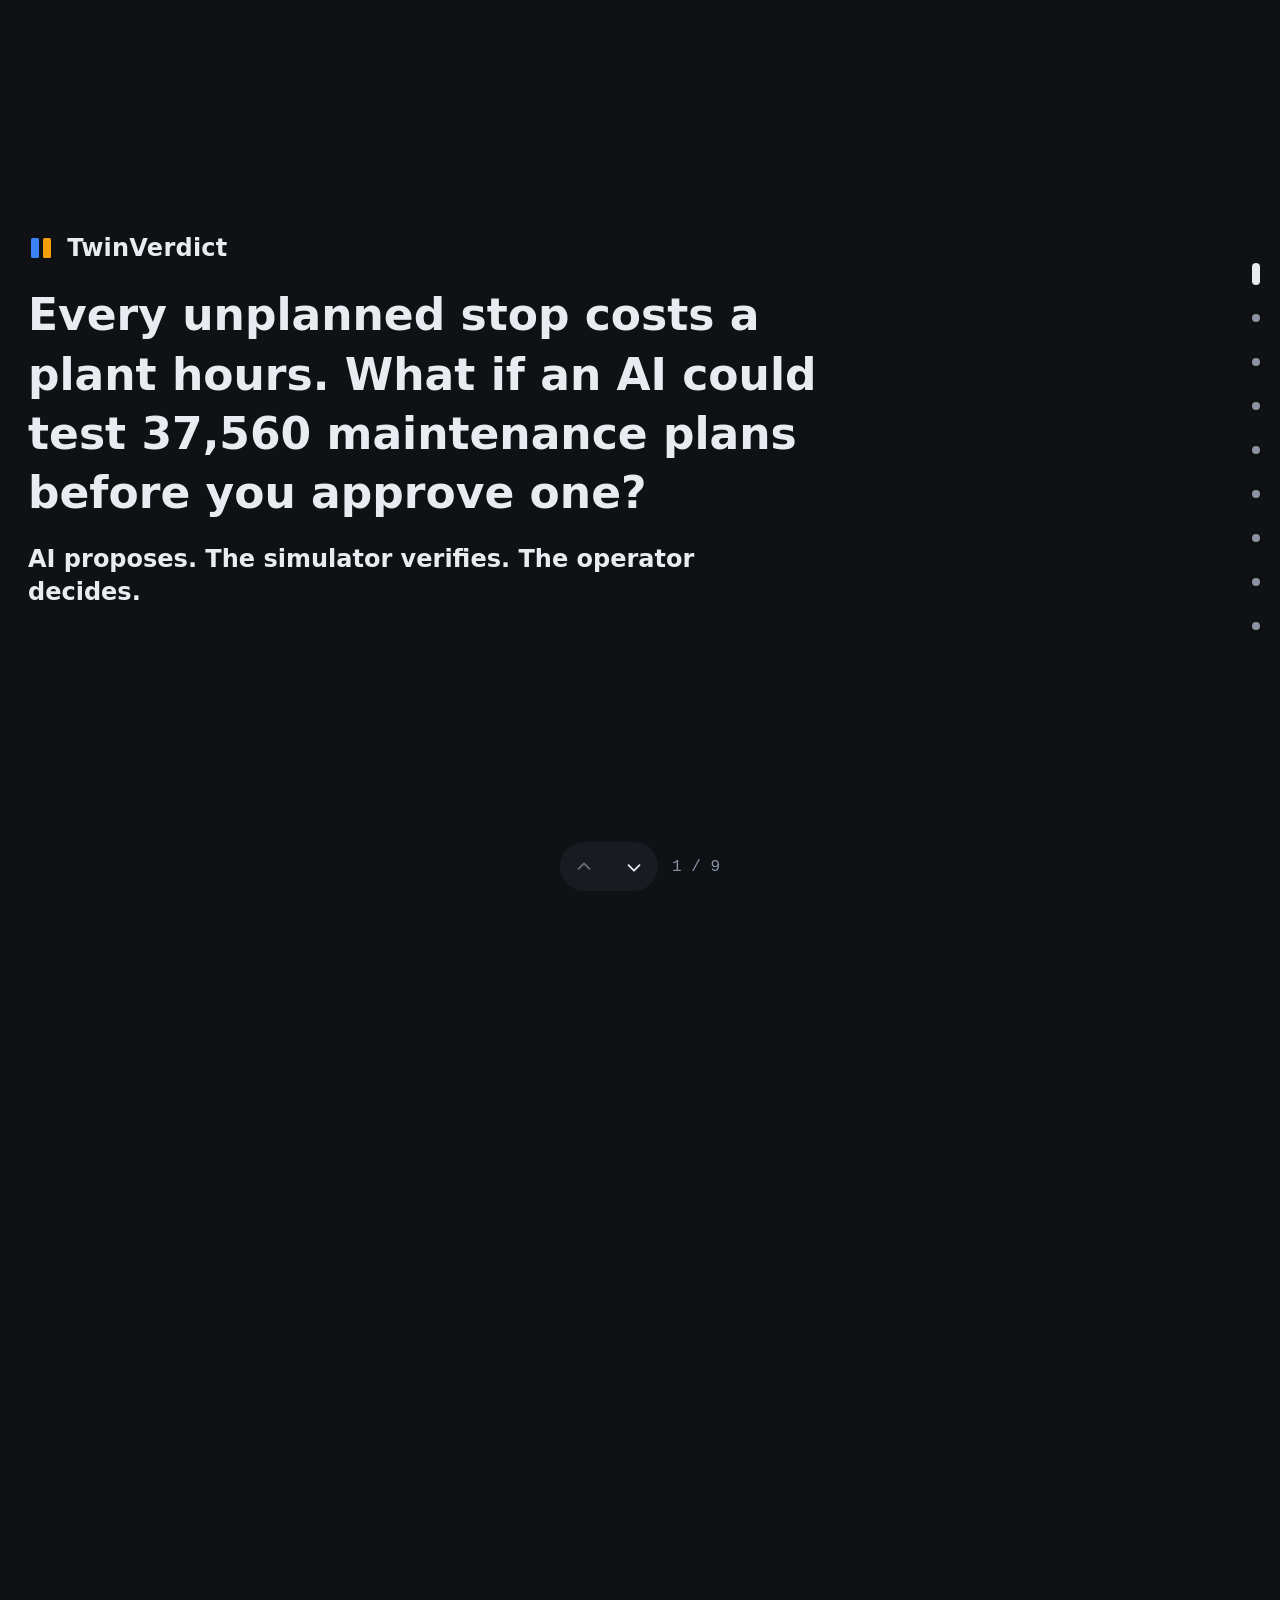
<file: netlify-visual/detalle/index.html>
<!DOCTYPE html>
<html lang="en">
  <head>
    <meta charset="utf-8" />
    <meta name="viewport" content="width=device-width, initial-scale=1" />
    <title>TwinVerdict · Technical detail</title>
    <link rel="canonical" href="https://info-twinverdict.focampo.com/detalle/" />
    <meta property="og:type" content="article" />
    <meta property="og:title" content="TwinVerdict · Technical detail" />
    <meta property="og:description" content="TwinVerdict technical detail: JSON policies, a SimPy digital twin and human approval with figure verification." />
    <meta property="og:image" content="https://info-twinverdict.focampo.com/og.png" />
    <meta property="og:image:width" content="1200" />
    <meta property="og:image:height" content="630" />
    <meta property="og:url" content="https://info-twinverdict.focampo.com/detalle/" />
    <link rel="icon" type="image/svg+xml" href="/favicon.svg" />
    <link rel="stylesheet" href="gantt.css" />
    <link rel="stylesheet" href="deck.css" />
    <style>
      * { box-sizing: border-box; }
      body {
        margin: 0;
        background: var(--bg);
        color: var(--text);
        font-family: system-ui, sans-serif;
        font-size: 1rem;
        line-height: 1.5;
      }
      .sr-only { position: absolute; width: 1px; height: 1px; padding: 0; margin: -1px;
        overflow: hidden; clip: rect(0, 0, 0, 0); white-space: nowrap; border: 0; }
      .links a { display: inline-flex; align-items: center; min-height: 44px; }
      h1 { font-size: 2.75rem; line-height: 1.35; max-width: 18em; }
      h2 { font-size: 2rem; line-height: 1.35; max-width: 22em; }
      h3 { font-size: 1.5rem; line-height: 1.4; font-weight: 650; margin: 0.9rem 0 0.35rem; }
      .brand { font-size: 1.5rem; line-height: 1.4; }
      .tagline { font-size: 1.5rem; line-height: 1.4; }
      .kicker, .step-no, .mark, th, caption, .counter { font-size: 1rem; line-height: 1.4; }
      .lede, .jump-label, .metric span, .honesty, .why, footer, .soon { font-size: 1.125rem; line-height: 1.5; }
      .stat strong { font-size: 4rem; line-height: 1.3; }
      .jump { font-size: 4rem; line-height: 1.3; }
      .jump .to { font-size: 1.5rem; line-height: 1.4; }
      .metric strong { font-size: 2rem; line-height: 1.3; }
      .cta { font-size: 1.5rem; line-height: 1.4; }
      a { color: var(--text); }
      button, select {
        font: inherit;
        font-size: 1rem;
        line-height: 1.4;
        color: var(--text);
        background: var(--panel);
        border: 1px solid var(--muted);
        border-radius: 4px;
        padding: 0.4rem 0.75rem;
      }
      button { cursor: pointer; }
      button:disabled { opacity: 0.55; cursor: not-allowed; }
      .soon { color: var(--muted); }
      .controls { display: flex; flex-wrap: wrap; gap: 0.6rem; align-items: center; margin: 0.8rem 0; }
      .chart h3, .counters {
        position: sticky;
        left: 0;
        width: 100cqi;
        max-width: 1000px;
        background: var(--bg);
      }
      .counters {
        display: flex;
        flex-wrap: wrap;
        gap: 1.5rem;
        margin: 0.35rem 0 0.2rem;
      }
      .counters strong { display: block; font-size: 1.5rem; line-height: 1.3; font-variant-numeric: tabular-nums; }
      .counters span { color: var(--muted); font-size: 1rem; line-height: 1.4; }
      .red strong { color: var(--down); }
      .summary { font-variant-numeric: tabular-nums; }
      @media (max-width: 640px) {
        h1 { font-size: 2.15rem; }
        h2 { font-size: 1.7rem; }
        h3 { font-size: 1.3rem; }
        .stat strong, .jump { font-size: 2.75rem; }
        .metric strong { font-size: 1.7rem; }
      }
      @media (prefers-reduced-motion: reduce) {
        * { scroll-behavior: auto !important; }
      }
    </style>
    <link rel="stylesheet" href="print.css" media="print" />
  </head>
  <body>
    <a class="skip" href="#hook">Skip to slides</a>
    <div class="deck" id="deck">
      <section class="slide" id="hook" tabindex="-1" aria-labelledby="hook-title">
        <div class="slide-inner">
          <p class="brand">
            <svg width="28" height="28" viewBox="0 0 28 28" aria-hidden="true">
              <rect x="3" y="4" width="8" height="20" rx="1.5" fill="var(--processing)" />
              <rect x="15" y="4" width="8" height="20" rx="1.5" fill="var(--pm)" />
            </svg>
            TwinVerdict
          </p>
          <h1 id="hook-title">
            Every unplanned stop costs a plant hours. What if an AI could test
            <span id="hook-sims">—</span> maintenance plans before you approve one?
          </h1>
          <p class="tagline">AI proposes. The simulator verifies. The operator decides.</p>
        </div>
      </section>

      <section class="slide" id="problem" tabindex="-1" aria-labelledby="problem-title">
        <div class="slide-inner">
          <p class="kicker">The problem</p>
          <h2 id="problem-title">Fixed rules are expensive to change</h2>
          <p>
            Plant managers choose fixed rules for maintenance and dispatch. Changing them on the
            real line is expensive, and a wrong change stops the plant.
          </p>
          <p class="stat">
            <strong id="fixed-ontime">—</strong>
            <span>of orders arrive on time with the fixed rule.</span>
          </p>
        </div>
      </section>

      <section class="slide" id="solution" tabindex="-1" aria-labelledby="solution-title">
        <div class="slide-inner">
          <p class="kicker">The solution</p>
          <h2 id="solution-title">Propose, verify, then a person decides</h2>
          <ol class="steps">
            <li>
              <span class="step-no">01</span>
              <strong><span id="model-name">The model</span> proposes</strong>
              <p>It writes maintenance and dispatch policies as validated JSON.</p>
            </li>
            <li>
              <span class="step-no">02</span>
              <strong>The twin scores them</strong>
              <p>A SimPy digital twin runs each policy across thousands of scenarios.</p>
            </li>
            <li>
              <span class="step-no">03</span>
              <strong>The operator decides</strong>
              <p>One card comes back, with Approve and Reject.</p>
            </li>
          </ol>
          <img
            class="card-shot"
            src="img/operator-card.png"
            width="1100"
            height="470"
            alt="Operator card from the replay: on time in holdout, 50.6% with the fixed rule and 98.9% with the best policy, a winning dispatch policy, and Approve or Reject"
          />
        </div>
      </section>

      <section class="slide" id="results" tabindex="-1" aria-labelledby="results-title">
        <div class="slide-inner">
          <p class="kicker">Results</p>
          <h2 id="results-title">On time, on seeds the search did not train on</h2>
          <p class="jump" id="ontime-jump">
            <span id="ontime-from">—</span>
            <span class="to">to</span>
            <span id="ontime-to">—</span>
          </p>
          <p class="jump-label" id="holdout-label">On-time orders. Holdout size loads with the recorded run.</p>
          <p id="results-status" class="soon" role="status">Loading recorded results…</p>
          <div class="table-scroll" tabindex="0" role="region" aria-label="Four methods, holdout objective and confidence interval">
            <table id="methods">
              <caption>Holdout objective and 95% confidence interval for each method.</caption>
              <thead>
                <tr>
                  <th scope="col">Method</th>
                  <th scope="col" class="num">Objective</th>
                  <th scope="col" class="num">95% CI</th>
                  <th scope="col" class="num">Simulations</th>
                </tr>
              </thead>
              <tbody id="methods-body"></tbody>
            </table>
          </div>
          <p id="honesty" class="honesty"></p>
        </div>
      </section>

      <section class="slide gantt" id="evidence" tabindex="-1" aria-labelledby="evidence-title">
        <div class="slide-inner">
          <p class="kicker">See it run</p>
          <h2 id="evidence-title">Same seed, two policies</h2>
          <p class="lede">
            Seed 1000111. One playhead moves both lanes. The minutes below come from this recording.
          </p>
          <div class="controls">
            <label>Seed <select id="seed"></select></label>
            <button id="play" type="button">Play</button>
            <button id="jump" type="button">Jump to divergence</button>
            <span id="playhead-label" class="soon"></span>
          </div>
          <p id="seed-summary" class="summary"></p>
          <p id="chart-error" class="soon" role="alert"></p>
          <div class="chart-scroll">
            <div class="chart">
              <svg id="axis" width="1000" height="40" viewBox="0 0 1000 40" role="img" aria-label="Shared plant-hour axis"></svg>
              <h3>Baseline: fixed rule (threshold 0.75, 1 PM/shift, EDD)</h3>
              <svg id="lane-baseline" width="1000" height="160" viewBox="0 0 1000 160" role="img" aria-label="Baseline lane"></svg>
              <div id="count-baseline" class="counters"></div>
              <h3>Proposed policy</h3>
              <svg id="lane-proposed" width="1000" height="160" viewBox="0 0 1000 160" role="img" aria-label="Proposed lane"></svg>
              <div id="count-proposed" class="counters"></div>
            </div>
          </div>
          <div class="legend">
            <span><i class="swatch" style="background: var(--processing)"></i>Processing</span>
            <span><i class="swatch" style="background: var(--setup)"></i>Setup</span>
            <span><i class="swatch" style="background: var(--pm)"></i>Planned maintenance</span>
            <span><i class="swatch" style="background: var(--down)"></i>Unplanned stop</span>
            <span><i class="swatch" style="background: var(--idle)"></i>Idle</span>
          </div>
        </div>
      </section>

      <section class="slide" id="amd" tabindex="-1" aria-labelledby="amd-title">
        <div class="slide-inner">
          <p class="kicker">Powered by AMD</p>
          <h2 id="amd-title">Real inference on AMD Instinct MI300X via ROCm + vLLM</h2>
          <p class="lede" id="amd-recorded"></p>
          <p id="amd-status" class="soon" role="status">Loading recorded GPU telemetry…</p>
          <div class="metrics" id="amd-metrics"></div>
          <p class="why">
            The MI300X has 192 GB of HBM3, enough to keep the model resident while many requests
            run in parallel. ROCm is open source. AMD Developer Cloud ran this job without hardware
            of our own.
          </p>
        </div>
      </section>

      <section class="slide" id="users" tabindex="-1" aria-labelledby="users-title">
        <div class="slide-inner">
          <p class="kicker">Who uses it</p>
          <h2 id="users-title">The person who owns the downtime</h2>
          <p>
            Built for the plant manager and the maintenance engineer in discrete manufacturing.
          </p>
          <p>The value is measurable: orders that arrive on time, and minutes of unplanned stop.</p>
          <p>
            Every number on the operator card is checked against the simulator before it is shown
            (<code>guard/numbers.py</code>).
          </p>
        </div>
      </section>

      <section class="slide" id="try" tabindex="-1" aria-labelledby="try-title">
        <div class="slide-inner">
          <p class="kicker">Try it yourself</p>
          <h2 id="try-title">The recording is already running</h2>
          <p class="lede">Same operator card, the live telemetry, and a policy you can score yourself.</p>
          <p>
            <a class="cta" id="live-cta" data-href="app" href="https://twinverdict.focampo.com">See it live<span class="sr-only"> (opens in a new tab)</span></a>
          </p>
          <div class="links">
            <a data-href="live" href="https://twinverdict.focampo.com/live">Live telemetry<span class="sr-only"> (opens in a new tab)</span></a>
            <a data-href="try" href="https://twinverdict.focampo.com/#try-policy">Try a policy<span class="sr-only"> (opens in a new tab)</span></a>
            <a href="https://github.com/focampok/twinverdict">github.com/focampok/twinverdict</a>
          </div>
        </div>
      </section>

      <section class="slide" id="roadmap" tabindex="-1" aria-labelledby="roadmap-title">
        <div class="slide-inner">
          <p class="kicker">Roadmap</p>
          <h2 id="roadmap-title">From this plant to a real one</h2>
          <ol class="roadmap">
            <li><span>01</span><p>Customer data from the CMMS and the MES.</p></li>
            <li><span>02</span><p>Scenarios built for a specific plant.</p></li>
            <li><span>03</span><p>The language model live, on demand, on MI300X.</p></li>
          </ol>
          <footer>
            <p><a href="/">← Case</a></p>
          </footer>
        </div>
      </section>
    </div>

    <nav class="dots" aria-label="Slides">
      <button type="button" data-slide="hook" aria-label="Hook"><i></i></button>
      <button type="button" data-slide="problem" aria-label="Problem"><i></i></button>
      <button type="button" data-slide="solution" aria-label="Solution"><i></i></button>
      <button type="button" data-slide="results" aria-label="Results"><i></i></button>
      <button type="button" data-slide="evidence" aria-label="See it run"><i></i></button>
      <button type="button" data-slide="amd" aria-label="Powered by AMD"><i></i></button>
      <button type="button" data-slide="users" aria-label="Who uses it"><i></i></button>
      <button type="button" data-slide="try" aria-label="Try it yourself"><i></i></button>
      <button type="button" data-slide="roadmap" aria-label="Roadmap"><i></i></button>
    </nav>
    <div class="chrome">
      <div class="arrows">
        <button type="button" id="prev" aria-label="Previous slide">
          <svg width="22" height="22" viewBox="0 0 24 24" aria-hidden="true">
            <path d="M6 14l6-6 6 6" fill="none" stroke="currentColor" stroke-width="2" stroke-linecap="round" stroke-linejoin="round" />
          </svg>
        </button>
        <button type="button" id="next" aria-label="Next slide">
          <svg width="22" height="22" viewBox="0 0 24 24" aria-hidden="true">
            <path d="M6 10l6 6 6-6" fill="none" stroke="currentColor" stroke-width="2" stroke-linecap="round" stroke-linejoin="round" />
          </svg>
        </button>
      </div>
      <p class="counter" aria-hidden="true"><span id="slide-index">1</span> / 9</p>
    </div>

    <script src="gantt-core.js"></script>
    <script src="gantt.js"></script>
    <script src="deck.js"></script>
  </body>
</html>
</file>
<file: netlify-visual/detalle/gantt.css>
:root {
  --bg: #0f1115;
  --panel: #181b22;
  --text: #e8ebf0;
  --muted: #8a93a3;
  --processing: #3b82f6;
  --setup: #a78bfa;
  --pm: #f59e0b;
  --down: #ef4444;
  --idle: #2a2f3a;
  --playhead: #ffffff;
}
.gantt svg text { fill: var(--muted); font-family: system-ui, sans-serif; font-size: 12px; }
.gantt .swatch { display: inline-block; width: 0.8rem; height: 0.8rem; margin-right: 0.3rem; vertical-align: -1px; }
.gantt .legend { display: flex; flex-wrap: wrap; gap: 0.8rem; margin-top: 0.8rem; color: var(--muted); font-size: 0.9rem; }
.gantt .chart-scroll { overflow-x: auto; container-type: inline-size; }
.gantt .chart { width: 1000px; }
</file>
<file: netlify-visual/detalle/deck.css>
/* Pitch deck. Chart colors stay in gantt.css. Type scale lives with the page. */
html {
  color-scheme: dark;
}

html,
body {
  height: 100%;
}

body {
  display: flex;
  flex-direction: column;
  overflow: hidden;
}

.skip {
  position: fixed;
  top: 0.75rem;
  left: 0.75rem;
  z-index: 40;
  padding: 0.6rem 0.9rem;
  background: var(--pm);
  color: #0f1115;
  font-weight: 700;
  text-decoration: none;
  border-radius: 4px;
  transform: translateY(-150%);
}

.skip:focus {
  transform: none;
}

.deck {
  flex: 1 1 auto;
  min-height: 0;
  overflow-y: auto;
  overflow-x: hidden;
  scroll-snap-type: y mandatory;
  scroll-behavior: smooth;
  overscroll-behavior-y: contain;
  scrollbar-width: none;
}

.deck::-webkit-scrollbar,
.slide::-webkit-scrollbar {
  display: none;
}

.slide {
  height: 100%;
  min-height: 100%;
  overflow-x: hidden;
  overflow-y: auto;
  scrollbar-width: none;
  scroll-snap-align: start;
  scroll-snap-stop: always;
  display: grid;
  align-content: safe center;
  padding: 2.25rem 4.75rem 1.5rem 1.75rem;
}

.slide:focus {
  outline: none;
}

.slide:focus-visible {
  outline: 2px solid var(--processing);
  outline-offset: -6px;
}

.slide-inner {
  width: min(68rem, 100%);
  min-width: 0;
}

.brand {
  display: flex;
  align-items: center;
  gap: 0.7rem;
  margin: 0 0 1.25rem;
  font-weight: 700;
  letter-spacing: 0.01em;
}

.brand svg {
  display: block;
  flex: 0 0 auto;
}

h1,
h2 {
  font-weight: 650;
  margin: 0;
}

h2 {
  margin-bottom: 0.85rem;
}

p {
  margin: 0.45rem 0;
  max-width: 42rem;
}

.kicker {
  margin: 0 0 0.45rem;
  color: var(--pm);
  font-weight: 700;
  letter-spacing: 0.06em;
  text-transform: uppercase;
}

.tagline {
  margin-top: 1.25rem;
  font-weight: 650;
  max-width: 28em;
}

.lede,
.jump-label,
.honesty,
.why,
footer {
  color: var(--muted);
}

.stat {
  margin-top: 1.5rem;
  max-width: none;
}

.stat strong,
.jump,
.metric strong,
td.num,
th.num {
  font-variant-numeric: tabular-nums;
}

td.num,
th.num,
.step-no,
.roadmap span,
.counter {
  font-family: ui-monospace, "SFMono-Regular", Menlo, Consolas, monospace;
}

.stat strong {
  display: block;
  font-weight: 650;
  line-height: 1.05;
  color: var(--text);
}

.steps {
  display: grid;
  grid-template-columns: repeat(3, minmax(0, 1fr));
  gap: 0.75rem;
  list-style: none;
  margin: 1rem 0 1.1rem;
  padding: 0;
}

.steps li,
.metric,
.roadmap li {
  margin: 0;
  background: var(--panel);
  border-radius: 6px;
}

.steps li {
  padding: 0.9rem 0.95rem 1rem;
}

.step-no {
  display: block;
  margin-bottom: 0.35rem;
  color: var(--pm);
  font-weight: 700;
}

.steps strong {
  display: block;
  margin-bottom: 0.3rem;
}

.steps p,
.roadmap p {
  margin: 0;
  max-width: none;
}

.card-shot {
  display: block;
  width: min(100%, 920px);
  height: auto;
  max-height: 38vh;
  object-fit: contain;
  object-position: left center;
  background: #fff;
  border-radius: 6px;
}

.jump {
  display: flex;
  flex-wrap: wrap;
  align-items: baseline;
  gap: 0.35rem 0.8rem;
  margin: 0.2rem 0;
  font-weight: 650;
  line-height: 1.05;
  max-width: none;
}

.jump .to {
  color: var(--muted);
  font-family: system-ui, sans-serif;
  font-weight: 650;
  letter-spacing: 0.04em;
  text-transform: uppercase;
}

.table-scroll {
  margin-top: 1rem;
  max-width: 100%;
  overflow-x: auto;
}

table {
  border-collapse: collapse;
  width: 100%;
}

caption {
  caption-side: bottom;
  padding-top: 0.55rem;
  color: var(--muted);
  text-align: left;
}

th,
td {
  padding: 0.55rem 0.7rem;
  border-bottom: 1px solid var(--idle);
  text-align: left;
  vertical-align: baseline;
}

thead th {
  color: var(--muted);
  font-weight: 650;
  letter-spacing: 0.03em;
  text-transform: uppercase;
}

td.num,
th.num {
  text-align: right;
}

tr.ours {
  box-shadow: inset 3px 0 0 var(--pm);
}

tr.ours td,
tr.ours th {
  font-weight: 650;
}

.mark {
  display: inline-block;
  margin-left: 0.4rem;
  color: var(--pm);
  font-family: system-ui, sans-serif;
  font-weight: 700;
  letter-spacing: 0.02em;
  text-transform: uppercase;
}

.honesty {
  margin-top: 0.9rem;
}

#amd {
  background:
    linear-gradient(180deg, rgba(245, 158, 11, 0.16), transparent 32%),
    var(--bg);
}

.metrics {
  display: grid;
  grid-template-columns: repeat(3, minmax(0, 1fr));
  gap: 0.75rem;
  margin: 1rem 0;
}

.metric {
  padding: 0.85rem 0.95rem;
}

.metric strong {
  display: block;
  font-weight: 650;
  line-height: 1.2;
}

.metric span {
  display: block;
  margin-top: 0.2rem;
  color: var(--muted);
}

.why {
  margin-top: 0.4rem;
}

.roadmap {
  margin: 0.4rem 0 0;
  padding: 0;
  list-style: none;
  display: grid;
  gap: 0.75rem;
}

.roadmap li {
  display: grid;
  grid-template-columns: auto 1fr;
  gap: 0.85rem;
  align-items: start;
  padding: 0.9rem 1rem;
}

.roadmap span {
  color: var(--pm);
  font-weight: 700;
}

.links {
  display: flex;
  flex-wrap: wrap;
  gap: 0.75rem 1.25rem;
  margin-top: 1.1rem;
  align-items: center;
}

.links a {
  color: var(--text);
  font-weight: 650;
  text-underline-offset: 0.18em;
}

.cta {
  display: inline-flex;
  align-items: center;
  justify-content: center;
  min-height: 52px;
  margin-top: 0.4rem;
  padding: 0.75rem 1.5rem;
  background: var(--pm);
  color: #0f1115;
  font-weight: 700;
  text-decoration: none;
  border-radius: 6px;
  cursor: pointer;
}

.cta:hover {
  filter: brightness(1.08);
}

.cta:focus-visible,
.dots button:focus-visible,
.arrows button:focus-visible,
.links a:focus-visible,
button:focus-visible,
select:focus-visible {
  outline: 2px solid var(--text);
  outline-offset: 3px;
}

.dots {
  position: fixed;
  z-index: 30;
  top: 50%;
  right: 0.15rem;
  transform: translateY(-50%);
  display: flex;
  flex-direction: column;
}

.dots button,
.arrows button {
  display: grid;
  place-items: center;
  width: 44px;
  height: 44px;
  padding: 0;
  border: 0;
  background: transparent;
  color: var(--text);
  cursor: pointer;
}

.dots button i {
  width: 8px;
  height: 8px;
  border-radius: 999px;
  background: var(--muted);
  display: block;
}

.dots button[aria-current="true"] i {
  height: 22px;
  border-radius: 4px;
  background: var(--text);
}

.chrome {
  display: flex;
  flex: 0 0 auto;
  align-items: center;
  justify-content: center;
  gap: 0.85rem;
  padding: 0.35rem 3.25rem 0.55rem;
}

.arrows {
  display: flex;
  gap: 0.35rem;
  padding: 0.15rem;
  background: var(--panel);
  border-radius: 999px;
}

.arrows button {
  border-radius: 999px;
}

.arrows button:hover,
.dots button:hover {
  background: var(--idle);
}

.arrows button:disabled {
  opacity: 0.38;
  cursor: not-allowed;
  background: transparent;
}

.counter {
  margin: 0;
  color: var(--muted);
}

.gantt .controls button,
.gantt .controls select {
  min-height: 44px;
}

footer {
  margin-top: 1.5rem;
  padding-top: 1rem;
  border-top: 1px solid var(--panel);
}

footer p {
  margin: 0;
}

@media (max-width: 800px) {
  .steps,
  .metrics {
    grid-template-columns: 1fr 1fr;
  }
}

@media (max-width: 720px) {
  #methods thead {
    position: absolute;
    width: 1px;
    height: 1px;
    overflow: hidden;
    clip: rect(0 0 0 0);
  }

  #methods,
  #methods tbody,
  #methods tr,
  #methods th,
  #methods td {
    display: block;
    width: auto;
    min-width: 0;
    text-align: left;
  }

  #methods tr {
    margin: 0 0 0.65rem;
    padding: 0.75rem 0.85rem;
    background: var(--panel);
    border-radius: 6px;
  }

  #methods td {
    border-bottom: 0;
    padding: 0.35rem 0 0;
  }

  #methods td::before {
    content: attr(data-label);
    display: block;
    color: var(--muted);
    font-family: system-ui, sans-serif;
    font-weight: 650;
  }

  #methods td.num {
    font-family: system-ui, sans-serif;
  }

  #methods caption {
    display: block;
    width: 100%;
    max-width: none;
    margin: 0 0 0.75rem;
  }
}

@media (max-width: 640px) {
  .slide {
    align-content: start;
    padding: 1.25rem 3.25rem 1.25rem 1rem;
  }

  .steps,
  .metrics,
  .roadmap li {
    grid-template-columns: 1fr;
  }

  .card-shot {
    max-height: none;
  }
}

@media (max-height: 520px) {
  .dots button {
    height: 32px;
  }
}

@media (prefers-reduced-motion: reduce) {
  .deck {
    scroll-behavior: auto;
  }

  .cta:hover {
    filter: none;
  }
}
</file>
<file: netlify-visual/detalle/print.css>
/* Print-only. The <link> uses media="print", and these rules stay inside
   @media print, so the on-screen deck is unchanged. */
@media print {
  @page {
    size: 1920px 1080px;
    margin: 0;
  }

  html,
  body,
  .deck,
  .slide,
  .slide-inner,
  svg,
  svg * {
    -webkit-print-color-adjust: exact;
    print-color-adjust: exact;
  }

  html,
  body {
    height: auto;
    min-height: 0;
    overflow: visible;
    display: block;
    background: var(--bg);
  }

  .skip,
  nav.dots,
  .chrome,
  .controls,
  button,
  select {
    display: none;
  }

  .deck {
    display: block;
    height: auto;
    min-height: 0;
    overflow: visible;
    scroll-snap-type: none;
  }

  .slide {
    display: grid;
    align-content: safe center;
    box-sizing: border-box;
    width: 1920px;
    height: 1080px;
    min-height: 1080px;
    max-height: 1080px;
    margin: 0;
    overflow: hidden;
    scroll-snap-align: none;
    page-break-after: always;
    break-after: page;
    page-break-inside: avoid;
    break-inside: avoid-page;
    padding: 2.25rem 3rem 1.75rem;
  }

  .slide:last-child {
    page-break-after: auto;
    break-after: auto;
  }

  .slide-inner {
    width: min(68rem, 100%);
    max-height: 100%;
  }

  .chart-scroll,
  .table-scroll {
    overflow: visible;
  }

  .chart h3,
  .counters {
    position: static;
    width: auto;
    max-width: none;
  }

  .card-shot {
    max-height: 420px;
  }

  a,
  .cta {
    display: inline;
    min-height: 0;
    margin-top: 0;
    padding: 0;
    background: transparent;
    color: var(--text);
    font-weight: 650;
    text-decoration: underline;
    text-underline-offset: 0.18em;
    border-radius: 0;
  }

  a[href]::after {
    content: " (" attr(href) ")";
    font-weight: 450;
    color: var(--muted);
    text-decoration: none;
  }
}
</file>
